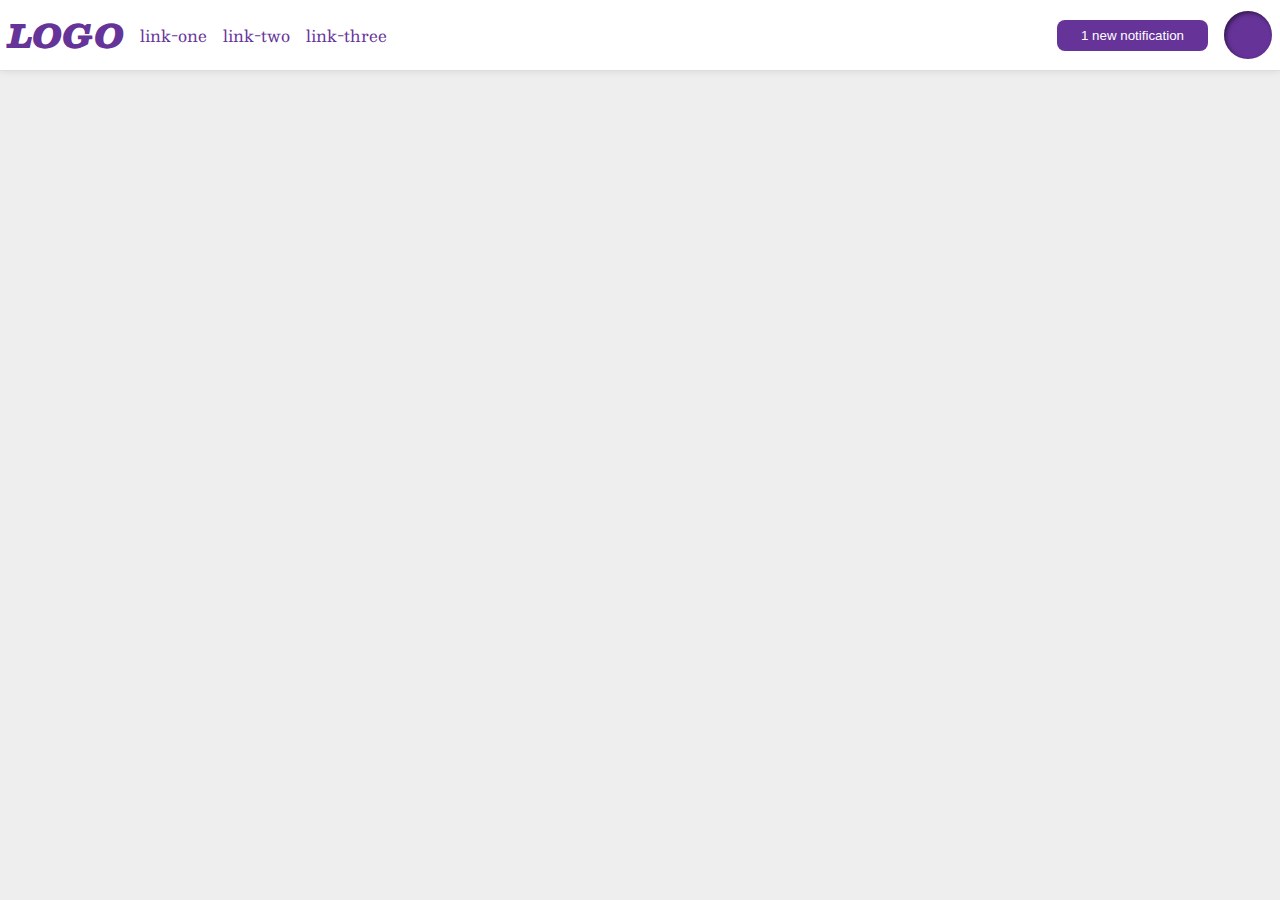
<file: flex/03-flex-header-2/index.html>
<!DOCTYPE html>
<html lang="en">
  <head>
    <meta charset="UTF-8">
    <meta http-equiv="X-UA-Compatible" content="IE=edge">
    <meta name="viewport" content="width=device-width, initial-scale=1.0">
    <title>Flex Header 2</title>
    <link rel="stylesheet" href="style.css">
  </head>
  <body>
    <div class="header">
      <div class="left-side">
        <div class="logo">
          LOGO
        </div>
        <ul class="links">
          <li><a href="google.com">link-one</a></li>
          <li><a href="google.com">link-two</a></li>
          <li><a href="google.com">link-three</a></li>
        </ul>
      </div>
      <div class="right-side">
        <button class="notifications">
          1 new notification
        </button>
        <div class="profile-image"></div>
      </div>     
    </div>
  </body>
</html>
</file>
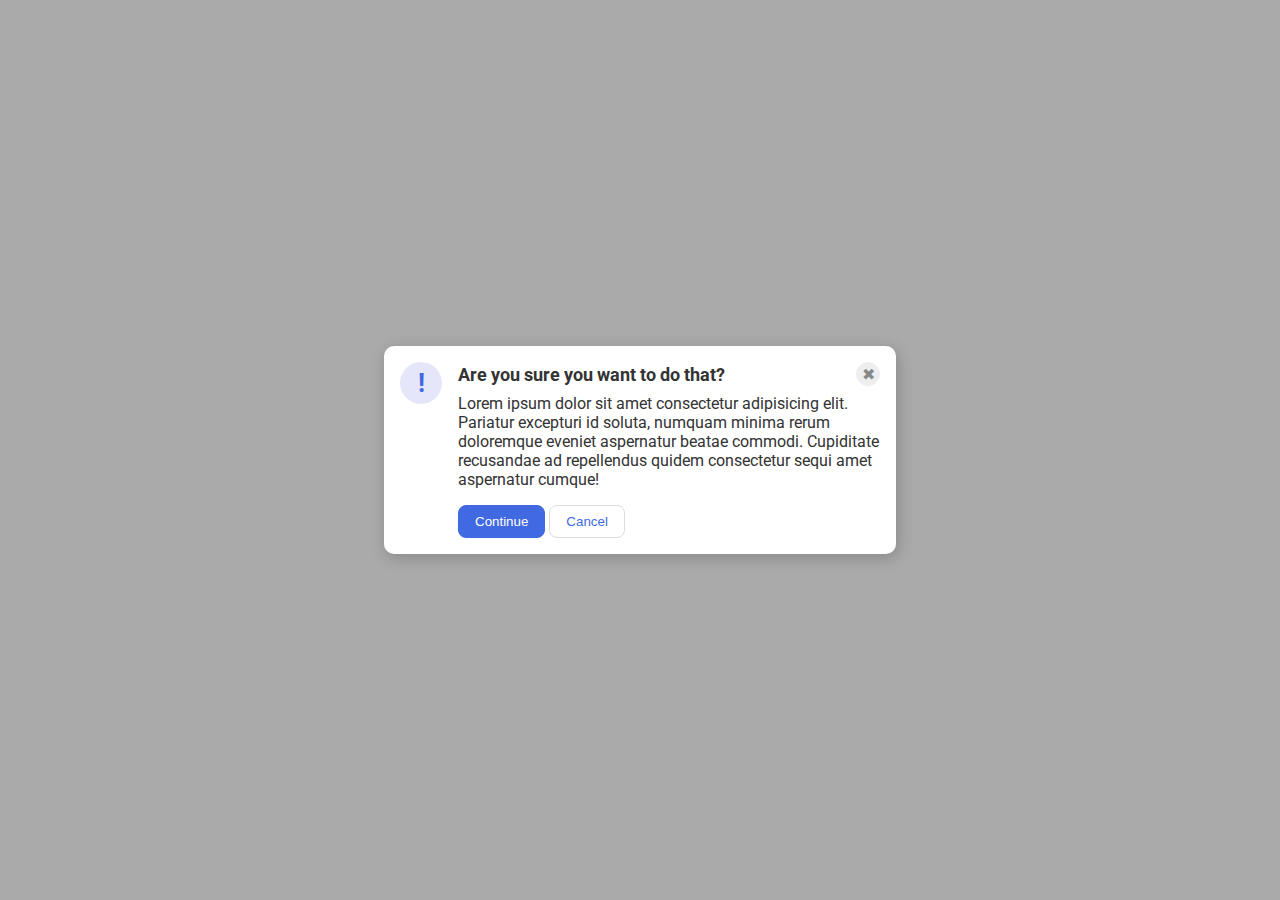
<file: flex/05-flex-modal/index.html>
<!DOCTYPE html>
<html lang="en">
  <head>
    <meta charset="UTF-8">
    <meta http-equiv="X-UA-Compatible" content="IE=edge">
    <meta name="viewport" content="width=device-width, initial-scale=1.0">
    <link rel="stylesheet" href="style.css">
    <title>Modal</title>
  </head>
  <body>
    <div class="modal">
      <div class="icon">!</div>
      <div class="info">
        <div class="header">
          <p>Are you sure you want to do that?</p>
          <button class="close-button">✖</button>
        </div>
        <div class="text">Lorem ipsum dolor sit amet consectetur adipisicing elit. Pariatur excepturi id soluta, numquam minima rerum doloremque eveniet aspernatur beatae commodi. Cupiditate recusandae ad repellendus quidem consectetur sequi amet aspernatur cumque!</div>
        <button class="continue">Continue</button>
        <button class="cancel">Cancel</button>
      </div>
    </div>
  </body>
</html>
</file>
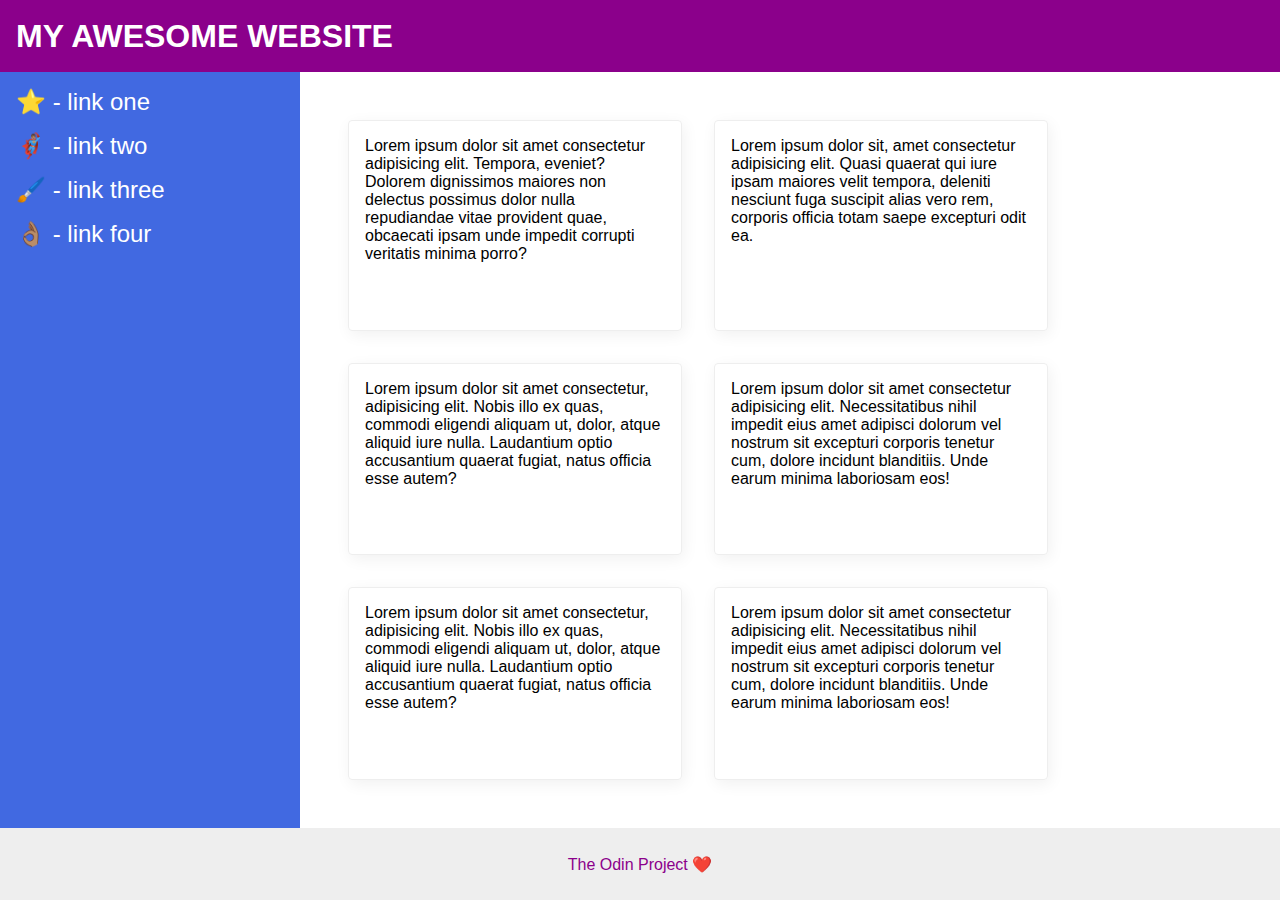
<file: flex/07-flex-layout-2/index.html>
<!DOCTYPE html>
<html lang="en">
  <head>
    <meta charset="UTF-8">
    <meta http-equiv="X-UA-Compatible" content="IE=edge">
    <meta name="viewport" content="width=device-width, initial-scale=1.0">
    <title>The Holy Grail</title>
    <link rel="stylesheet" href="style.css">
  </head>
  <body>
    <div class="header">
      MY AWESOME WEBSITE
    </div>
    <div class="content">
      <div class="sidebar">
        <ul>
          <li><a href="#">⭐ - link one</a></li>
          <li><a href="#">🦸🏽‍♂️ - link two</a></li>
          <li><a href="#">🖌️ - link three</a></li>
          <li><a href="#">👌🏽 - link four</a></li>
        </ul>
      </div>
      <div class="cards">
        <div class="card">Lorem ipsum dolor sit amet consectetur adipisicing elit. Tempora, eveniet? Dolorem dignissimos maiores non delectus possimus dolor nulla repudiandae vitae provident quae, obcaecati ipsam unde impedit corrupti veritatis minima porro?</div>
        <div class="card">Lorem ipsum dolor sit, amet consectetur adipisicing elit. Quasi quaerat qui iure ipsam maiores velit tempora, deleniti nesciunt fuga suscipit alias vero rem, corporis officia totam saepe excepturi odit ea.</div>
        <div class="card">Lorem ipsum dolor sit amet consectetur, adipisicing elit. Nobis illo ex quas, commodi eligendi aliquam ut, dolor, atque aliquid iure nulla. Laudantium optio accusantium quaerat fugiat, natus officia esse autem?</div>
        <div class="card">Lorem ipsum dolor sit amet consectetur adipisicing elit. Necessitatibus nihil impedit eius amet adipisci dolorum vel nostrum sit excepturi corporis tenetur cum, dolore incidunt blanditiis. Unde earum minima laboriosam eos!</div>
        <div class="card">Lorem ipsum dolor sit amet consectetur, adipisicing elit. Nobis illo ex quas, commodi eligendi aliquam ut, dolor, atque aliquid iure nulla. Laudantium optio accusantium quaerat fugiat, natus officia esse autem?</div>
        <div class="card">Lorem ipsum dolor sit amet consectetur adipisicing elit. Necessitatibus nihil impedit eius amet adipisci dolorum vel nostrum sit excepturi corporis tenetur cum, dolore incidunt blanditiis. Unde earum minima laboriosam eos!</div>
      </div>
    </div>
    <div class="footer">
      The Odin Project ❤️
    </div>
  </body>
</html>
</file>
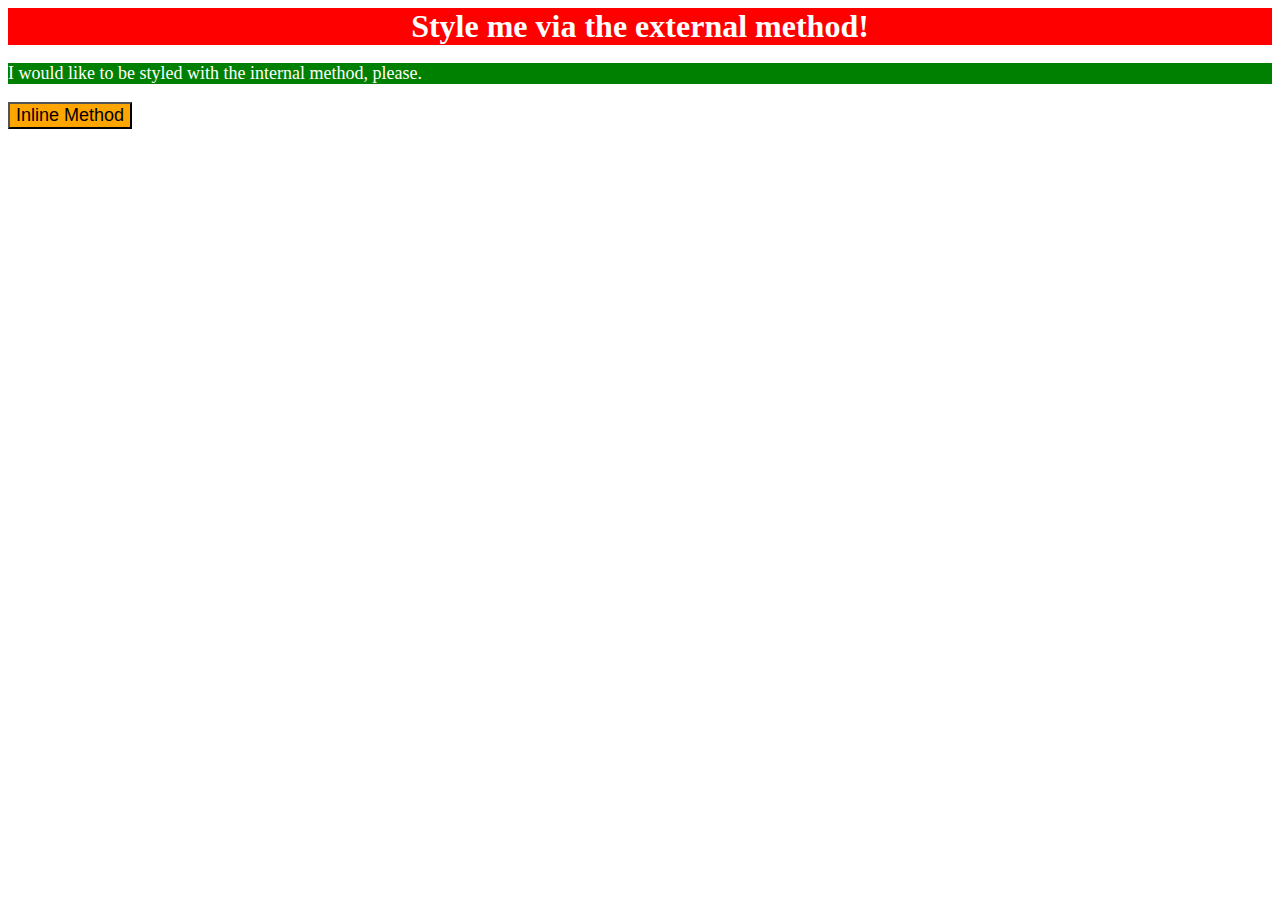
<file: foundations/01-css-methods/index.html>
<!DOCTYPE html>
<html lang="en">
  <head>
    <meta charset="UTF-8" />
    <meta http-equiv="X-UA-Compatible" content="IE=edge" />
    <meta name="viewport" content="width=device-width, initial-scale=1.0" />
    <link rel="stylesheet" href="./css/styles.css" />
    <title>Methods for Adding CSS</title>

    <style>
      p {
        background-color: green;
        color: white;
        font-size: 18px;
      }
    </style>
  </head>
  <body>
    <div>Style me via the external method!</div>
    <p>I would like to be styled with the internal method, please.</p>
    <button style="background-color: orange; font-size: 18px" ;>
      Inline Method
    </button>
  </body>
</html>
</file>
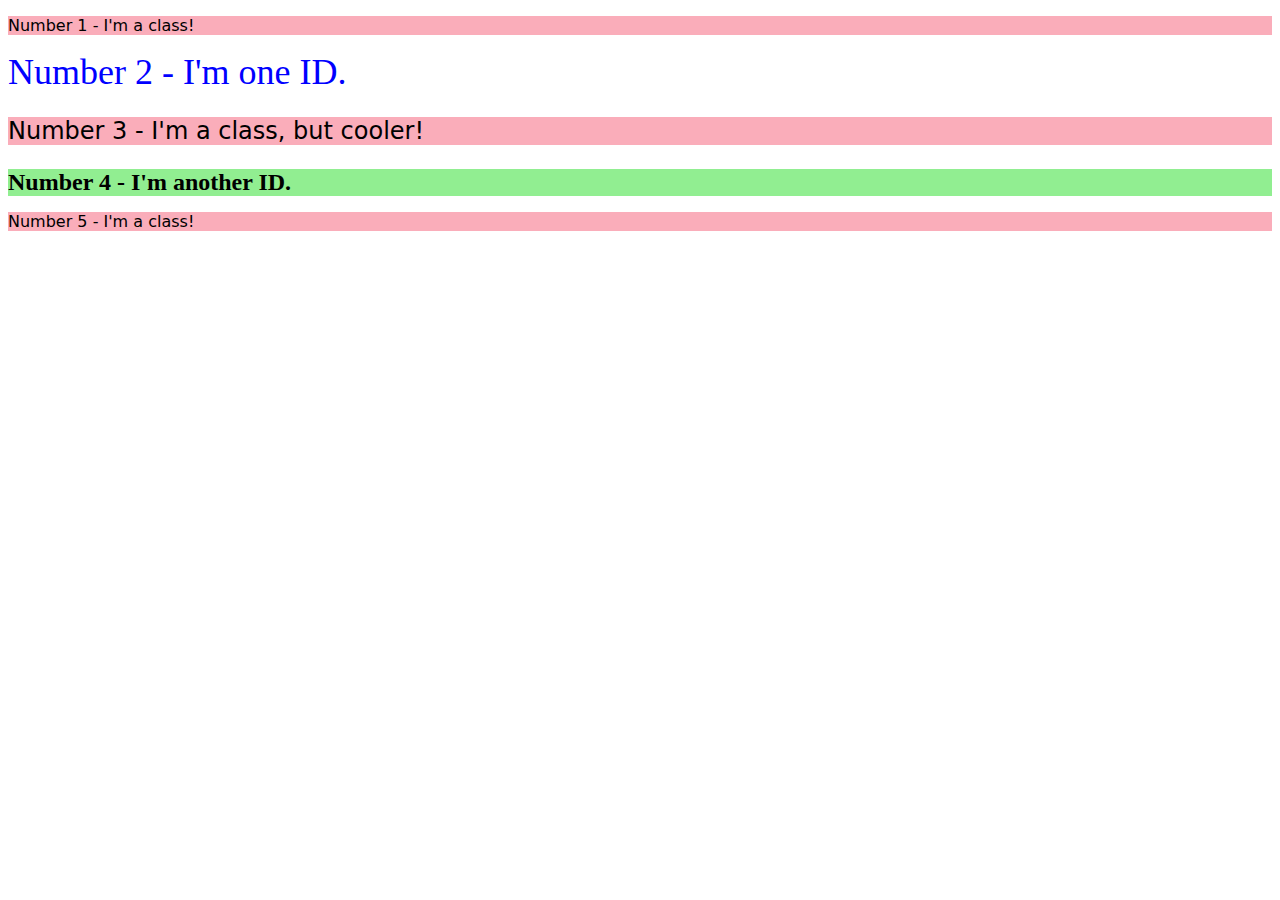
<file: foundations/02-class-id-selectors/index.html>
<!DOCTYPE html>
<html lang="en">
  <head>
    <meta charset="UTF-8" />
    <meta http-equiv="X-UA-Compatible" content="IE=edge" />
    <meta name="viewport" content="width=device-width, initial-scale=1.0" />
    <title>Class and ID Selectors</title>
    <link rel="stylesheet" href="style.css" />
  </head>
  <body>
    <p class="odd">Number 1 - I'm a class!</p>
    <div id="second">Number 2 - I'm one ID.</div>
    <p class="odd large-font">Number 3 - I'm a class, but cooler!</p>
    <div id="fourth" class="large-font">Number 4 - I'm another ID.</div>
    <p class="odd">Number 5 - I'm a class!</p>
  </body>
</html>
</file>
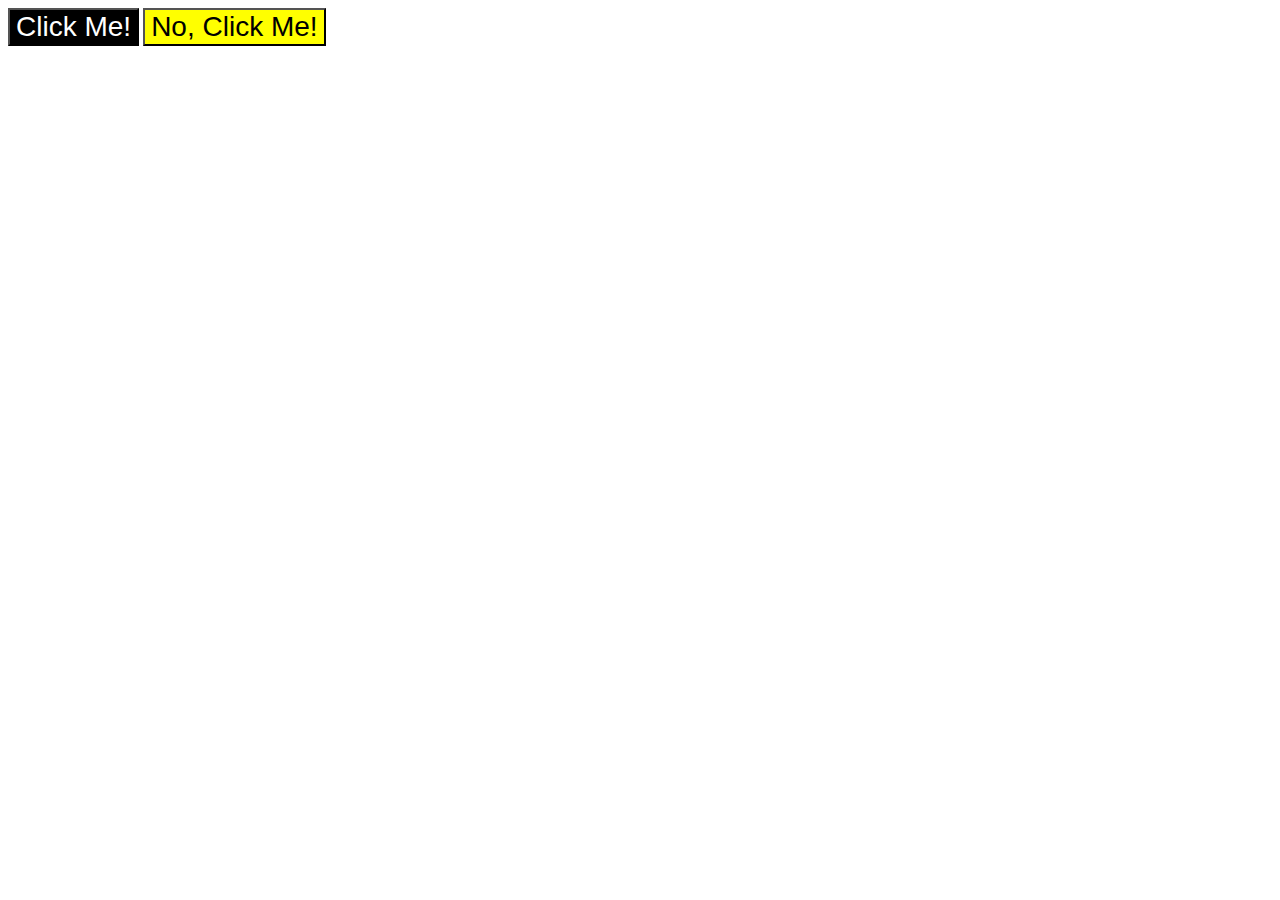
<file: foundations/03-grouping-selectors/index.html>
<!DOCTYPE html>
<html lang="en">
  <head>
    <meta charset="UTF-8" />
    <meta http-equiv="X-UA-Compatible" content="IE=edge" />
    <meta name="viewport" content="width=device-width, initial-scale=1.0" />
    <title>Grouping Selectors</title>
    <link rel="stylesheet" href="style.css" />
  </head>
  <body>
    <button class="first button">Click Me!</button>
    <button class="second button">No, Click Me!</button>
  </body>
</html>
</file>
<file: flex/03-flex-header-2/style.css>
/* this is some magical font-importing.  
you'll learn about it later. */
@import url('https://fonts.googleapis.com/css2?family=Besley:ital,wght@0,400;1,900&display=swap');

body {
  margin: 0;
  background: #eee;
  font-family: Besley, serif;
}

.header {
  background: white;
  border-bottom: 1px solid #ddd;
  box-shadow: 0 0 8px rgba(0,0,0,.1);
  display: flex;
  justify-content: space-between;
  padding: 8px;
}

.left-side, .right-side {
  display: flex;
  align-items: center;
  gap: 16px;
}

.profile-image {
  background: rebeccapurple;
  box-shadow: inset 2px 2px 4px rgba(0,0,0,.5);
  border-radius: 50%;
  width: 48px;
  height:  48px;
}

.logo {
  color: rebeccapurple;
  font-size: 32px;
  font-weight: 900;
  font-style: italic;
}

button {
  border: none;
  border-radius: 8px;
  background: rebeccapurple;
  color: white;
  padding: 8px 24px;
}

a {
  /* this removes the line under our links */
  text-decoration: none;
  color: rebeccapurple;
}

ul {
  list-style-type: none;
  display: flex;
  margin: 0;
  padding: 0;
  gap: 16px;
}
</file>
<file: flex/05-flex-modal/style.css>
@import url('https://fonts.googleapis.com/css2?family=Roboto:wght@400;700&display=swap');

html, body {
  height: 100%;
}

p {
  margin: 0px;
  padding: 0px;
}

body {
  font-family: Roboto, sans-serif;
  margin: 0;
  background: #aaa;
  color: #333;
  /* I'll give you this one for free lol */
  display: flex;
  align-items: center;
  justify-content: center;
}

.modal {
  background: white;
  width: 480px;
  border-radius: 10px;
  box-shadow: 2px 4px 16px rgba(0,0,0,.2);
  padding: 16px;
  display: flex;
  gap: 16px;
}

.icon {
  color: royalblue;
  font-size: 26px;
  font-weight: 700;
  background: lavender;
  width: 42px;
  height: 42px;
  border-radius: 50%;
  display: flex;
  align-items: center;
  justify-content: center;
  flex-shrink: 0;
}

.header {
  display: flex;
  justify-content: space-between;
  align-items: center;
  font-weight: bold;
  font-size: 18px;
}

.text {
  margin: 8px 0px 16px;
}

.close-button {
  background: #eee;
  border-radius: 50%;
  color: #888;
  font-weight: 400;
  font-size: 16px;
  height: 24px;
  width: 24px;
  display: flex;
  align-items: center;
  justify-content: center;
  border: 1px solid #eee;
  padding: 0;
}

button {
  cursor: pointer;
  padding: 8px 16px;
  border-radius: 8px;
}

button.continue {
  background: royalblue;
  border: 1px solid royalblue;
  color: white;
}

button.cancel {
  background: white;
  border: 1px solid #ddd;
  color: royalblue;
}
</file>
<file: flex/07-flex-layout-2/style.css>
body {
  font-family: -apple-system, BlinkMacSystemFont, 'Segoe UI', Roboto, Oxygen, Ubuntu, Cantarell, 'Open Sans', 'Helvetica Neue', sans-serif;
  margin: 0;
  min-height: 100vh;
}

.header {
  height: 72px;
  background: darkmagenta;
  color: white;
}

.footer {
  height: 72px;
  background: #eee;
  color: darkmagenta;
}

.sidebar {
  width: 300px;
  background: royalblue;
  box-sizing: border-box;
}

.card {
  border: 1px solid #eee;
  box-shadow: 2px 4px 16px rgba(0,0,0,.06);
  border-radius: 4px;
}

/* solution */

body {
  display: flex;
  flex-direction: column;
}

.header {
  display: flex;
  align-items: center;
  font-size: 32px;
  font-weight: 900;
  padding: 0 16px;
}

.footer {
  display: flex;
  align-items: center;
  justify-content: center;
}

.content {
  flex: 1;
  display: flex;
}

.sidebar {
  flex-shrink: 0;
  padding: 16px;
}

ul {
  list-style: none;
  padding: 0px;
  margin: 0px;
}

li {
  margin-bottom: 16px;
}

a {
  font-size: 24px;
  color: white;
  text-decoration: none;
}

.cards {
  padding: 48px;
  display: flex;
  flex-wrap: wrap;
  gap: 32px;
}

.card {
  width: 300px;
  padding: 16px;
}
</file>
<file: foundations/01-css-methods/css/styles.css>
div {
  background-color: red;
  text-align: center;
  color: white;
  font-size: 32px;
  font-weight: bold;
}
</file>
<file: foundations/02-class-id-selectors/style.css>
.odd {
  background-color: hsl(350, 89%, 83%);
  font-family: "Verdana", "DejaVu Sans", sans-serif;
}

.large-font {
  font-size: 24px;
}

#second {
  color: #0000ff;
  font-size: 36px;
}

#fourth {
  background-color: hsl(120, 73%, 75%);
  font-weight: bold;
}
</file>
<file: foundations/03-grouping-selectors/style.css>
.button {
  font-size: 28px;
  font-family: Helvetica, "Times New Roman", sans-serif;
}

.first {
  background-color: #000;
  color: #fff;
}

.second {
  background-color: #ffff00;
}
</file>
